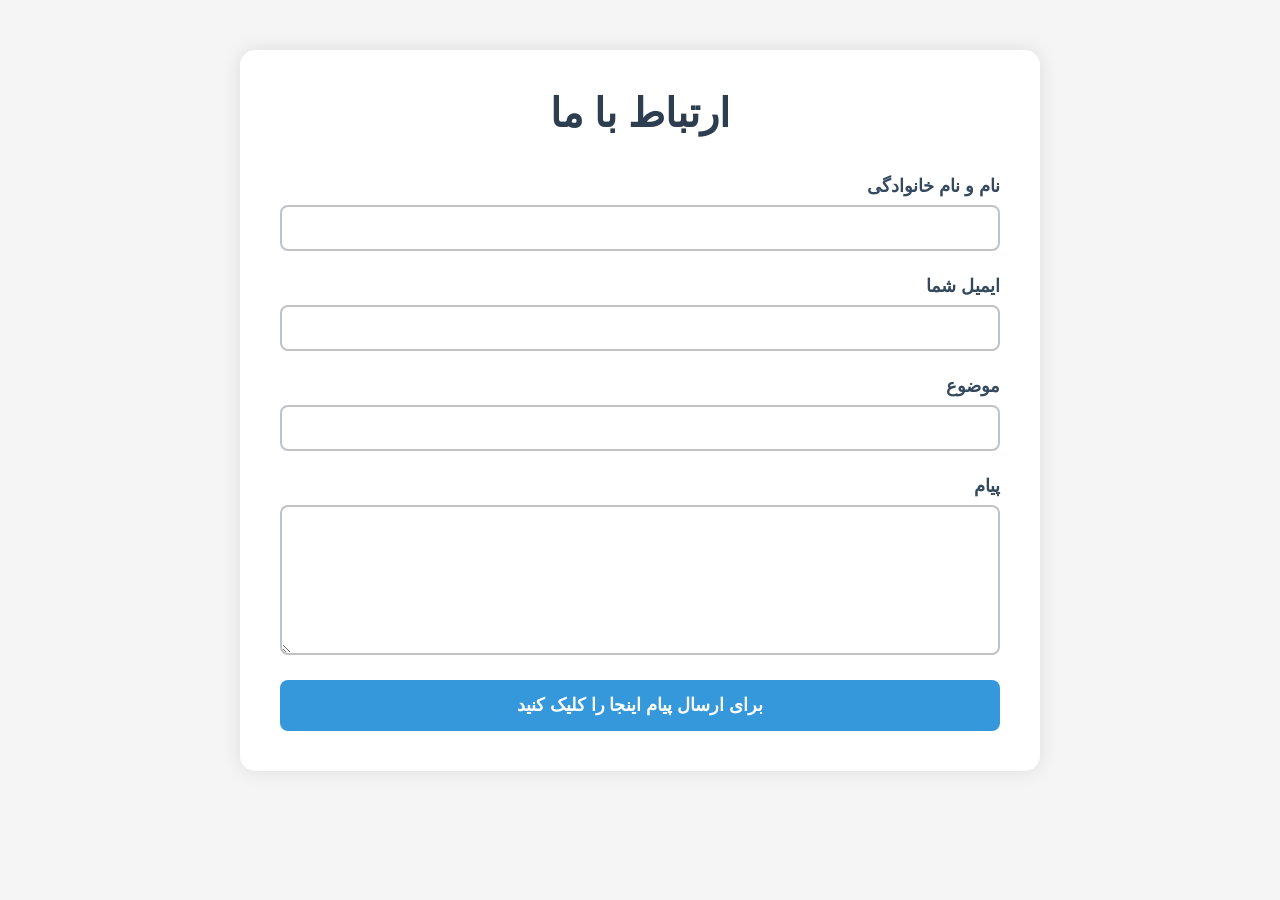
<file: ContactUs.html>
<!DOCTYPE html>
<html lang="en">
<head>
    <meta charset="UTF-8">
    <meta name="viewport" content="width=device-width, initial-scale=1.0">
    <title>Contact Us</title>
    <style>
        /* Keep all the previous CSS styles */
        /* Add this new style for error messages */
        * {
            margin: 0;
            padding: 0;
            box-sizing: border-box;
            font-family: 'Segoe UI', Tahoma, Geneva, Verdana, sans-serif;
        }

        body {
            background-color: #f5f5f5;
        }

        .contact-container {
            max-width: 800px;
            margin: 50px auto;
            padding: 40px;
            background-color: white;
            direction: rtl;
            border-radius: 15px;
            box-shadow: 0 0 20px rgba(0, 0, 0, 0.1);
        }

        h1 {
            color: #2c3e50;
            text-align: center;
            margin-bottom: 40px;
            font-size: 2.5em;
        }

        .contact-form {
            display: flex;
            flex-direction: column;
            gap: 25px;
        }

        .form-group {
            display: flex;
            flex-direction: column;
            gap: 8px;
        }

        label {
            color: #34495e;
            font-weight: 600;
            font-size: 1.1em;
        }

        input, textarea {
            padding: 12px;
            border: 2px solid #bdc3c7;
            border-radius: 8px;
            font-size: 1em;
            transition: border-color 0.3s ease;
        }

        input:focus, textarea:focus {
            outline: none;
            border-color: #3498db;
            box-shadow: 0 0 8px rgba(52, 152, 219, 0.3);
        }

        textarea {
            resize: vertical;
            min-height: 150px;
        }

        .submit-btn {
            background-color: #3498db;
            color: white;
            padding: 15px 30px;
            border: none;
            border-radius: 8px;
            font-size: 1.1em;
            font-weight: 600;
            cursor: pointer;
            transition: background-color 0.3s ease;
        }

        .submit-btn:hover {
            background-color: #2980b9;
        }

        .success-message {
            display: none;
            text-align: center;
            color: #27ae60;
            font-weight: 600;
            margin-top: 20px;
        }

        @media (max-width: 768px) {
            .contact-container {
                margin: 20px;
                padding: 25px;
            }

            h1 {
                font-size: 2em;
            }
        }
        .error-message {
            color: #e74c3c;
            font-size: 0.9em;
            display: none;
        }
    </style>
</head>
<body>
    <div class="contact-container">
        <h1>ارتباط با ما</h1>
        <form 
            class="contact-form" 
            action="https://formspree.io/f/xanqkype" 
            method="POST"
            id="contactForm"
        >
            <div class="form-group">
                <label for="name" style="direction: rtl;">نام و نام خانوادگی</label>
                <input type="text" id="name" name="name" required>
                <div class="error-message" id="nameError"></div>
            </div>

            <div class="form-group">
                <label for="email" style="direction: rtl;">ایمیل شما</label>
                <input type="email" id="email" name="_replyto" required>
                <div class="error-message" id="emailError"></div>
            </div>
    

            <div class="form-group">
                <label for="subject" style="direction: rtl;">موضوع</label>
                <input type="text" id="subject" name="_subject" required>
                <div class="error-message" id="subjectError"></div>
            </div>

            <div class="form-group">
                <label for="message" style="direction: rtl;">پیام</label>
                <textarea id="message" name="message" required></textarea>
                <div class="error-message" id="messageError"></div>
            </div>

            <!-- Add hidden field to specify recipient -->
            <input type="hidden" name="_to" value="zr@dadafarin.net">
            
            <button type="submit" class="submit-btn" style="direction: rtl;">برای ارسال پیام اینجا را کلیک کنید</button>
            <div class="success-message" id="successMessage">
                ایمیل با موفقیت ارسال شد
            </div>
        </form>
    </div>

    <script>
        document.getElementById('contactForm').addEventListener('submit', function(e) {
            e.preventDefault();
            
            // Get FORM ELEMENTS (not just values)
            const nameElement = document.getElementById('name');
            const emailElement = document.getElementById('email');
            const subjectElement = document.getElementById('subject');
            const messageElement = document.getElementById('message');
    
            // Reset errors
            document.querySelectorAll('.error-message').forEach(el => el.style.display = 'none');
            let isValid = true;
    
            // Validation function
            const showError = (elementId, message) => {
                document.getElementById(elementId).textContent = message;
                document.getElementById(elementId).style.display = 'block';
                isValid = false;
            };
    
            // Name validation (use .value on the ELEMENT)
            if (nameElement.value.trim() === '') {
                showError('nameError', 'لطفا نام خود را وارد کنید');
            }
    
            // Email validation
            const emailRegex = /^[^\s@]+@[^\s@]+\.[^\s@]+$/;
            if (emailElement.value.trim() === '') {
                showError('emailError', 'لطفا ایمیل خود را وارد کنید');
            } else if (!emailRegex.test(emailElement.value)) {
                showError('emailError', 'لطفا یک آدرس ایمیل معتبر وارد کنید');
            }
    
            // Subject validation
            if (subjectElement.value.trim() === '') {
                showError('subjectError', 'لطفا موضوع را وارد کنید');
            }
    
            // Message validation
            if (messageElement.value.trim() === '') {
                showError('messageError', 'لطفا پیام خود را وارد کنید');
            }
    
            if (isValid) {
                // Submit the form
                fetch(this.action, {
                    method: 'POST',
                    body: new FormData(this),
                    headers: {
                        'Accept': 'application/json'
                    }
                })
                .then(response => {
                    if (response.ok) {
                        document.getElementById('successMessage').style.display = 'block';
                        this.reset();
                        setTimeout(() => {
                            document.getElementById('successMessage').style.display = 'none';
                        }, 3000);
                    } else {
                        alert('خطایی در ارسال پیام رخ داده است. لطفا مجددا تلاش کنید.');
                    }
                })
                .catch(error => {
                    console.error('Error:', error);
                    alert('خطایی در ارسال پیام رخ داده است. لطفا مجددا تلاش کنید.');
                });
            }
        });
    
        // Clear errors on input
        document.querySelectorAll('input, textarea').forEach(element => {
            element.addEventListener('input', () => {
                document.getElementById(element.id + 'Error').style.display = 'none';
            });
        });
    </script>
</body>
</html>
</file>
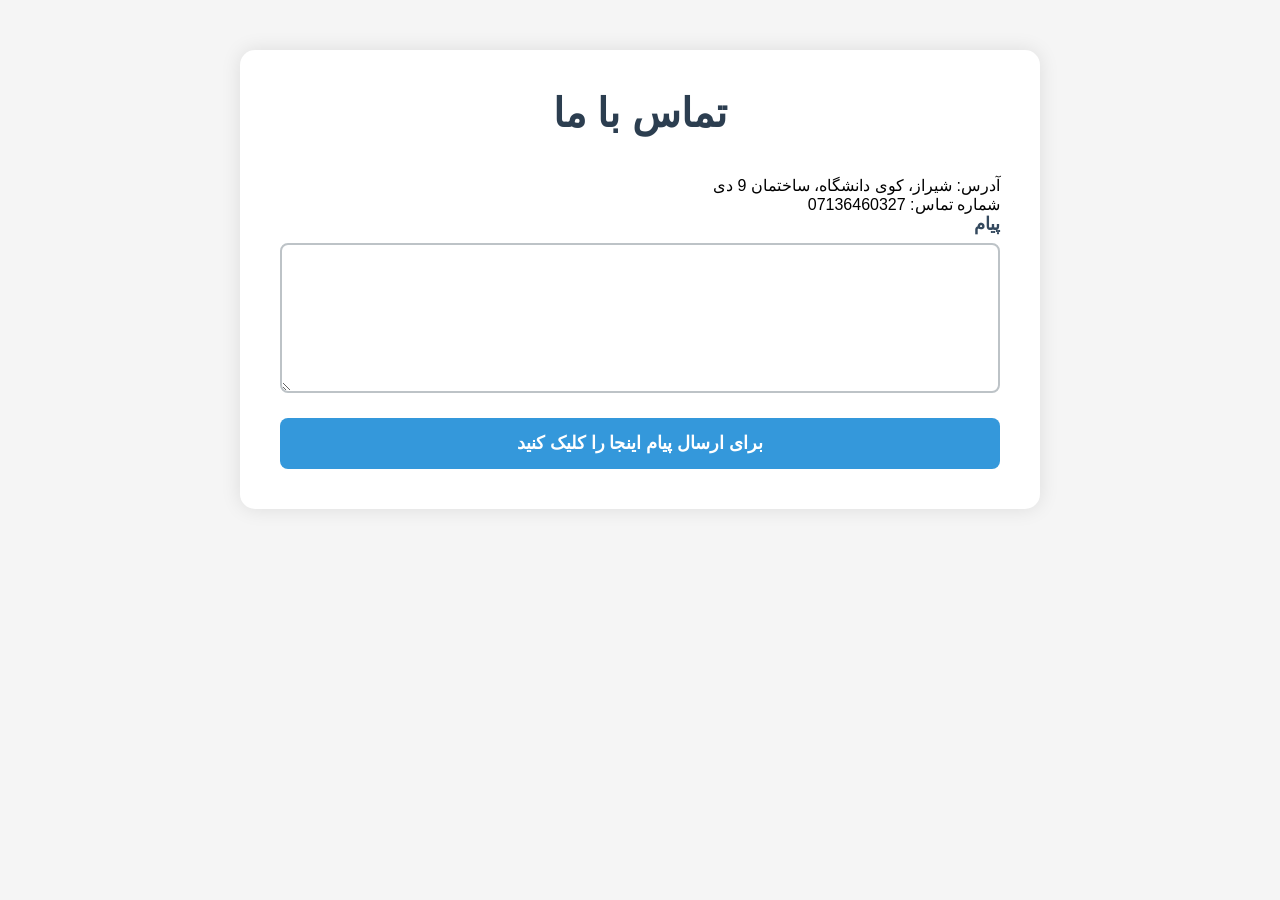
<file: ContactUs3.html>
<!DOCTYPE html>
<html lang="en">
<head>
    <meta charset="UTF-8">
    <meta name="viewport" content="width=device-width, initial-scale=1.0">
    <title>Contact Us</title>
    <style>
        /* Keep all the previous CSS styles */
        /* Add this new style for error messages */
        * {
            margin: 0;
            padding: 0;
            box-sizing: border-box;
            font-family: 'Segoe UI', Tahoma, Geneva, Verdana, sans-serif;
        }

        body {
            background-color: #f5f5f5;
        }

        .contact-container {
            max-width: 800px;
            margin: 50px auto;
            padding: 40px;
            background-color: white;
            direction: rtl;
            border-radius: 15px;
            box-shadow: 0 0 20px rgba(0, 0, 0, 0.1);
        }

        h1 {
            color: #2c3e50;
            text-align: center;
            margin-bottom: 40px;
            font-size: 2.5em;
        }

        .contact-form {
            display: flex;
            flex-direction: column;
            gap: 25px;
        }

        .form-group {
            display: flex;
            flex-direction: column;
            gap: 8px;
        }

        label {
            color: #34495e;
            font-weight: 600;
            font-size: 1.1em;
        }

        input, textarea {
            padding: 12px;
            border: 2px solid #bdc3c7;
            border-radius: 8px;
            font-size: 1em;
            transition: border-color 0.3s ease;
        }

        input:focus, textarea:focus {
            outline: none;
            border-color: #3498db;
            box-shadow: 0 0 8px rgba(52, 152, 219, 0.3);
        }

        textarea {
            resize: vertical;
            min-height: 150px;
        }

        .submit-btn {
            background-color: #3498db;
            color: white;
            padding: 15px 30px;
            border: none;
            border-radius: 8px;
            font-size: 1.1em;
            font-weight: 600;
            cursor: pointer;
            transition: background-color 0.3s ease;
        }

        .submit-btn:hover {
            background-color: #2980b9;
        }

        .success-message {
            display: none;
            text-align: center;
            color: #27ae60;
            font-weight: 600;
            margin-top: 20px;
        }

        @media (max-width: 768px) {
            .contact-container {
                margin: 20px;
                padding: 25px;
            }

            h1 {
                font-size: 2em;
            }
        }
        .error-message {
            color: #e74c3c;
            font-size: 0.9em;
            display: none;
        }
    </style>
</head>
<body>
    <div class="contact-container">
        <h1>تماس با ما</h1>
        <p>آدرس: شیراز، کوی دانشگاه، ساختمان 9 دی</p>
        <p>شماره تماس: 07136460327</p>
        <form 
            class="contact-form" 
            action="https://formspree.io/f/xanozdvb" 
            method="POST"
            id="contactForm"
        >
            <div class="form-group">
                <label for="message" style="direction: rtl;">پیام</label>
                <textarea id="message" name="message" required></textarea>
                <div class="error-message" id="messageError"></div>
            </div>

            <!-- Add hidden field to specify recipient -->
            <input type="hidden" name="_to" value="zr@dadafarin.net">
            
            <button type="submit" class="submit-btn" style="direction: rtl;">برای ارسال پیام اینجا را کلیک کنید</button>
            <div class="success-message" id="successMessage">
                ایمیل با موفقیت ارسال شد
            </div>
        </form>
    </div>

    <script>
        document.getElementById('contactForm').addEventListener('submit', function(e) {
            e.preventDefault();
            
            // Get FORM ELEMENTS (not just values)
            const messageElement = document.getElementById('message');
    
            // Reset errors
            document.querySelectorAll('.error-message').forEach(el => el.style.display = 'none');
            let isValid = true;
    
            // Validation function
            const showError = (elementId, message) => {
                document.getElementById(elementId).textContent = message;
                document.getElementById(elementId).style.display = 'block';
                isValid = false;
            };
    
            // Name validation (use .value on the ELEMENT)
    
            // Email validation
    
            // Subject validation
    
            // Message validation
            if (messageElement.value.trim() === '') {
                showError('messageError', 'لطفا پیام خود را وارد کنید');
            }
    
            if (isValid) {
                // Submit the form
                fetch(this.action, {
                    method: 'POST',
                    body: new FormData(this),
                    headers: {
                        'Accept': 'application/json'
                    }
                })
                .then(response => {
                    if (response.ok) {
                        document.getElementById('successMessage').style.display = 'block';
                        this.reset();
                        setTimeout(() => {
                            document.getElementById('successMessage').style.display = 'none';
                        }, 3000);
                    } else {
                        alert('خطایی در ارسال پیام رخ داده است. لطفا مجددا تلاش کنید.');
                    }
                })
                .catch(error => {
                    console.error('Error:', error);
                    alert('خطایی در ارسال پیام رخ داده است. لطفا مجددا تلاش کنید.');
                });
            }
        });
    
        // Clear errors on input
        document.querySelectorAll('input, textarea').forEach(element => {
            element.addEventListener('input', () => {
                const errorElement = document.getElementById(element.id + 'Error');
                if (errorElement) {
                    errorElement.style.display = 'none';
                }

            });
        });
    </script>
</body>
</html>
</file>
